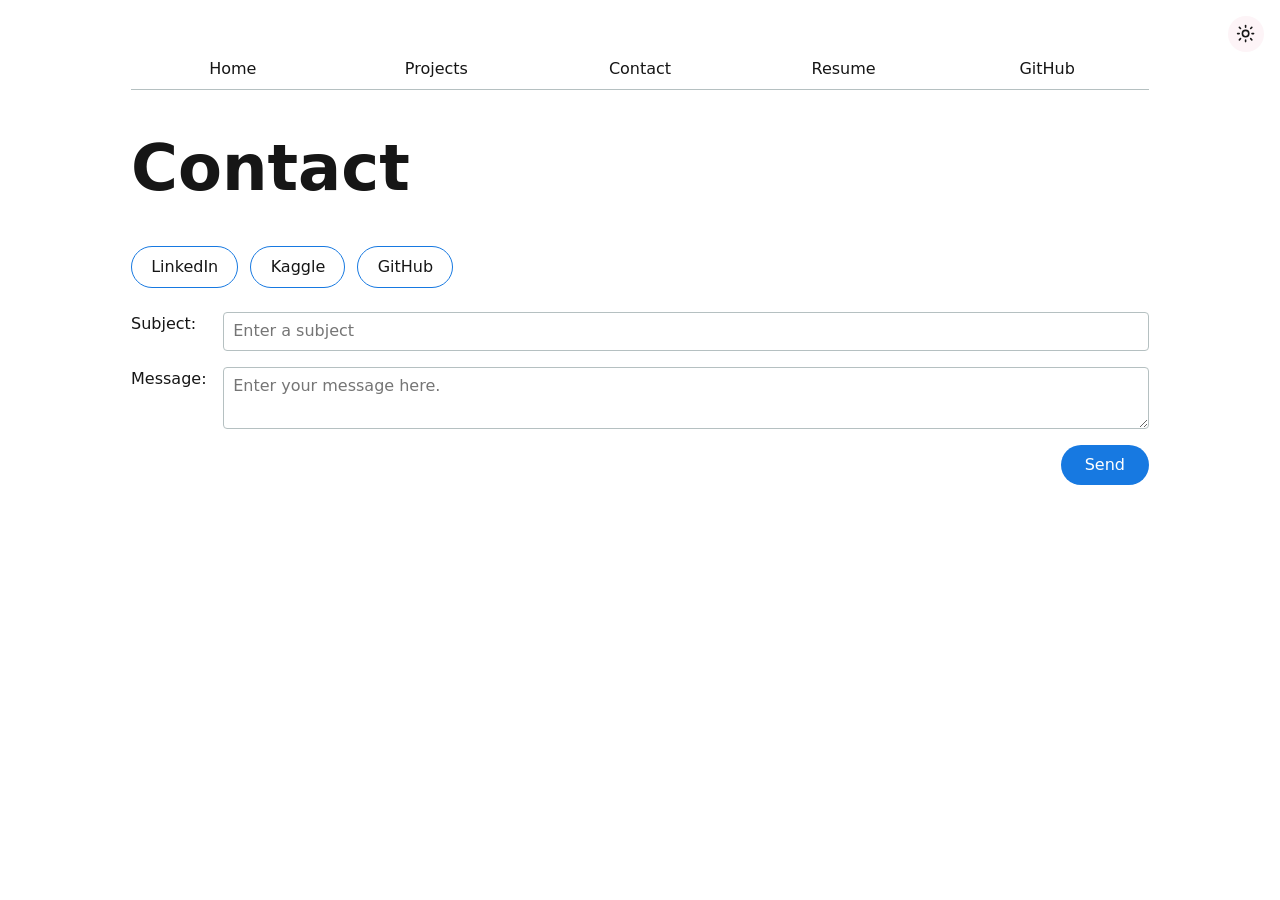
<file: contact/index.html>
<!DOCTYPE html>
<html lang="en">
<head>
    <meta charset="UTF-8">
    <meta name="viewport" content="width=device-width, initial-scale=1.0">
    <title>Contact</title>
    <link rel="stylesheet" href="../style.css">
</head>
<body>
    <h1>Contact</h1>

    <ul class="contact-links">
        <li><a href="https://www.linkedin.com/in/trueba-nathaniel" target="_blank">LinkedIn</a></li>
        <li><a href="https://www.kaggle.com/nanotrueba" target="_blank">Kaggle</a></li>
        <li><a href="https://github.com/nathaniel-trueba" target="_blank">GitHub</a></li>
    </ul>

    <form action="mailto:ntrueba@ucsd.edu" method="post" enctype="text/plain">
        <label>
            Subject:
            <input 
                name="subject" 
                type="text"
                placeholder="Enter a subject">
        </label>

        <label>
            Message:
            <textarea
            name="body"
            type="text"
            placeholder="Enter your message here."></textarea>
        </label>

        <button type="submit">Send</button>
    </form>

    <script type="module" src="../global.js"></script>
</body>
</html>
</file>
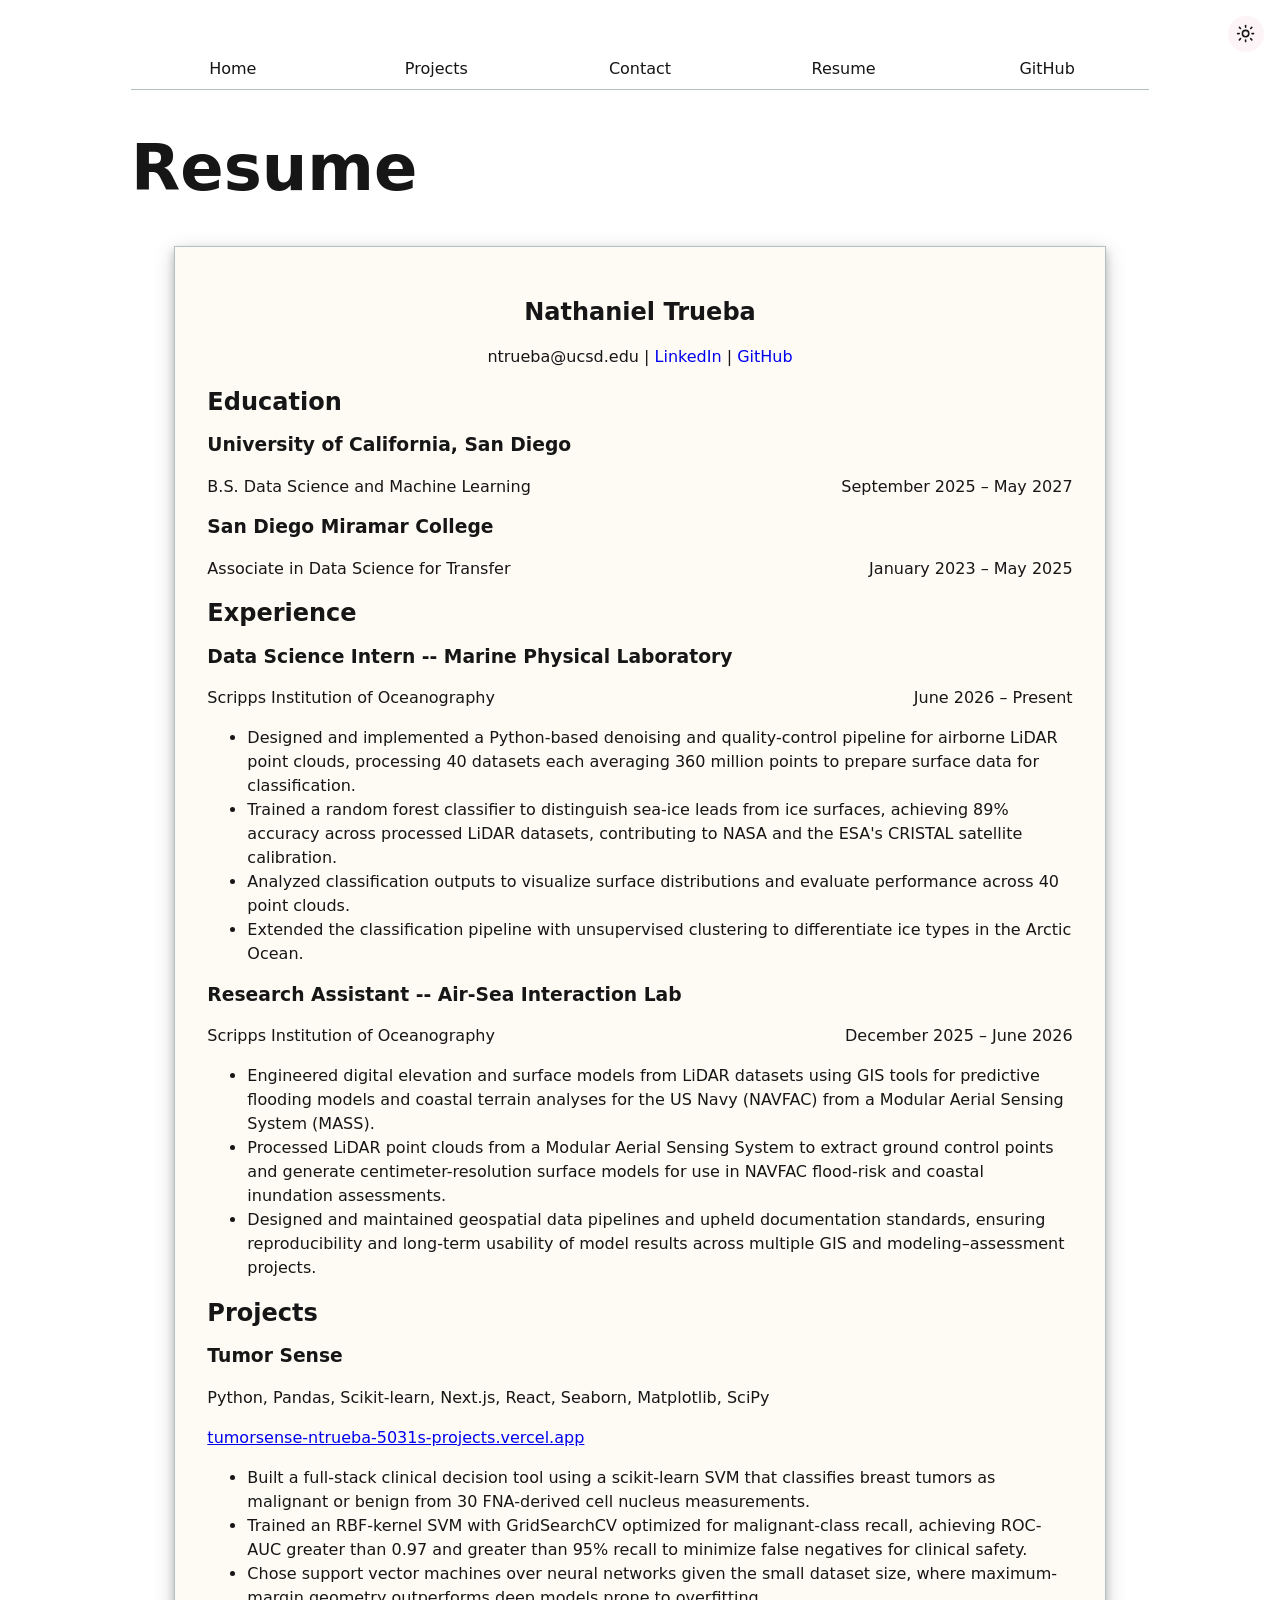
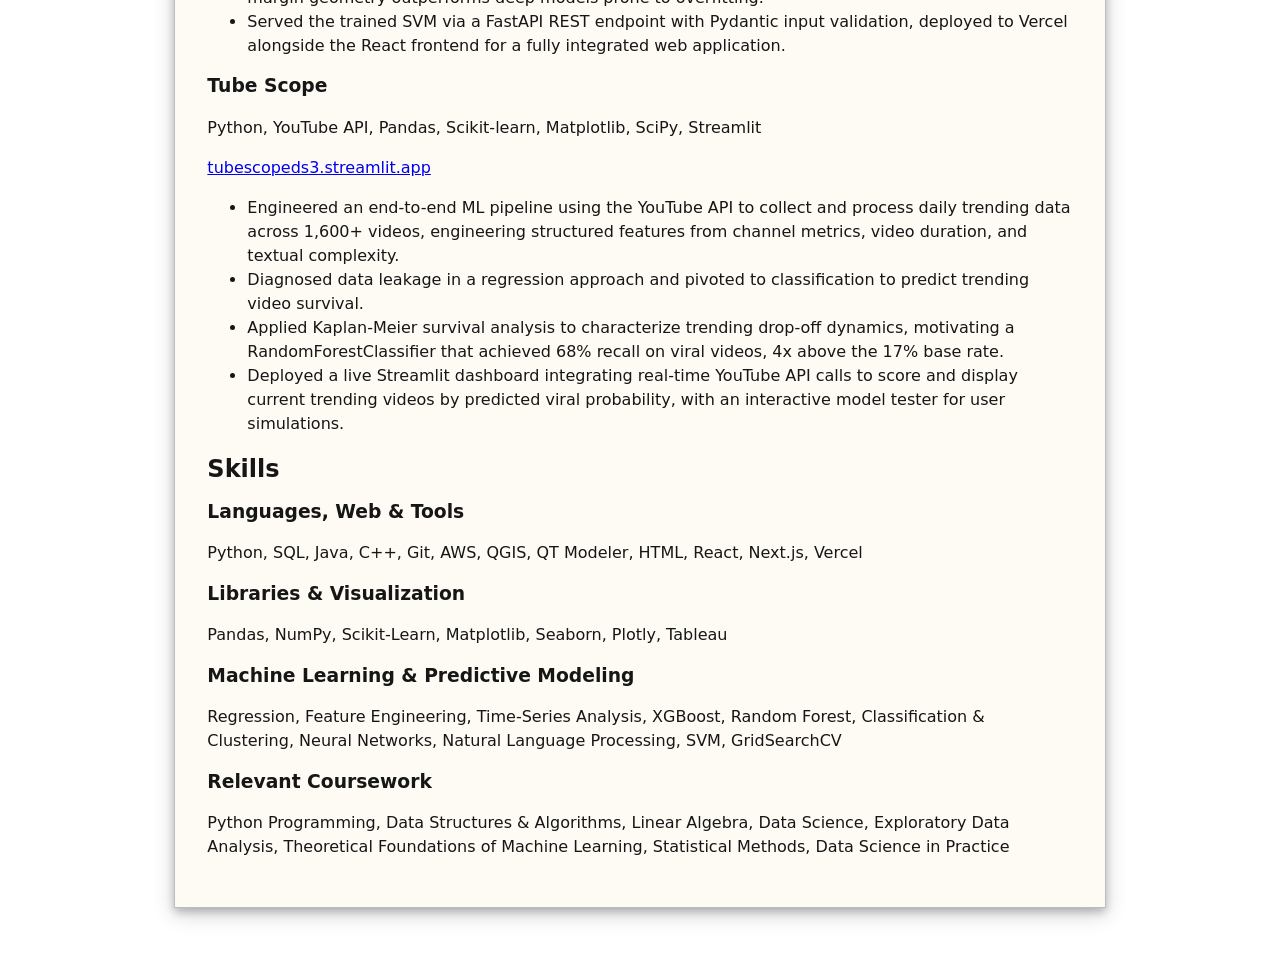
<file: resume/index.html>
<!DOCTYPE html>
<html lang="en">
<head>
    <meta charset="UTF-8">
    <meta name="viewport" content="width=device-width, initial-scale=1.0">
    <title>Resume</title>
    <link rel="stylesheet" href="../style.css">
</head>
<body>
    <h1>Resume</h1>
    <div class="resume">
    <div class="resume-header">
    <h2>Nathaniel Trueba</h2>
    <p>ntrueba@ucsd.edu |
        <a href="https://www.linkedin.com/in/trueba-nathaniel" target="_blank">LinkedIn</a> |
        <a href="https://github.com/nathaniel-trueba" target="_blank">GitHub</a>
    </p>
    </div>

    <section>
        <h2>Education</h2>
        <article>
            <h3>University of California, San Diego</h3>
            <div class="resume-row">
            <p>B.S. Data Science and Machine Learning</p>
            <time>September 2025 – May 2027</time>
        </div>
        </article>

        <article>
            <h3>San Diego Miramar College</h3>
            <div class="resume-row">
            <p>Associate in Data Science for Transfer</p>
            <time>January 2023 – May 2025</time>
        </div>
        </article>
    </section>

    <section>
        <h2>Experience</h2>
        <article>
            <h3>Data Science Intern  --  Marine Physical Laboratory</h3>
            <div class="resume-row">
            <p>Scripps Institution of Oceanography</p>
            <time>June 2026 – Present</time>
        </div>
            <ul>
                <li>Designed and implemented a Python-based denoising and quality-control pipeline for airborne LiDAR point clouds, processing 40 datasets each averaging 360 million points to prepare surface data for classification.</li>
                <li>Trained a random forest classifier to distinguish sea-ice leads from ice surfaces, achieving 89% accuracy across processed LiDAR datasets, contributing to NASA and the ESA's CRISTAL satellite calibration.</li>
                <li>Analyzed classification outputs to visualize surface distributions and evaluate performance across 40 point clouds.</li>
                <li>Extended the classification pipeline with unsupervised clustering to differentiate ice types in the Arctic Ocean.</li>
            </ul>
        </article>

        <article>
            <h3>Research Assistant  --  Air-Sea Interaction Lab</h3>
            <div class="resume-row">
            <p>Scripps Institution of Oceanography</p>
            <time>December 2025 – June 2026</time>
        </div>
            <ul>
                <li>Engineered digital elevation and surface models from LiDAR datasets using GIS tools for predictive flooding models and coastal terrain analyses for the US Navy (NAVFAC) from a Modular Aerial Sensing System (MASS).</li>
                <li>Processed LiDAR point clouds from a Modular Aerial Sensing System to extract ground control points and generate centimeter-resolution surface models for use in NAVFAC flood-risk and coastal inundation assessments.</li>
                <li>Designed and maintained geospatial data pipelines and upheld documentation standards, ensuring reproducibility and long-term usability of model results across multiple GIS and modeling–assessment projects.</li>
            </ul>
        </article>
    </section>

    <section>
        <h2>Projects</h2>

        <article>
            <h3>Tumor Sense</h3>
            <p>Python, Pandas, Scikit-learn, Next.js, React, Seaborn, Matplotlib, SciPy</p>
            <p><a href="https://tumorsense-ntrueba-5031s-projects.vercel.app" target="_blank">tumorsense-ntrueba-5031s-projects.vercel.app</a></p>
            <ul>
                <li>Built a full-stack clinical decision tool using a scikit-learn SVM that classifies breast tumors as malignant or benign from 30 FNA-derived cell nucleus measurements.</li>
                <li>Trained an RBF-kernel SVM with GridSearchCV optimized for malignant-class recall, achieving ROC-AUC greater than 0.97 and greater than 95% recall to minimize false negatives for clinical safety.</li>
                <li>Chose support vector machines over neural networks given the small dataset size, where maximum-margin geometry outperforms deep models prone to overfitting.</li>
                <li>Served the trained SVM via a FastAPI REST endpoint with Pydantic input validation, deployed to Vercel alongside the React frontend for a fully integrated web application.</li>
            </ul>
        </article>

        <article>
            <h3>Tube Scope</h3>
            <p>Python, YouTube API, Pandas, Scikit-learn, Matplotlib, SciPy, Streamlit</p>
            <p><a href="https://tubescopeds3.streamlit.app" target="_blank">tubescopeds3.streamlit.app</a></p>
            <ul>
                <li>Engineered an end-to-end ML pipeline using the YouTube API to collect and process daily trending data across 1,600+ videos, engineering structured features from channel metrics, video duration, and textual complexity.</li>
                <li>Diagnosed data leakage in a regression approach and pivoted to classification to predict trending video survival.</li>
                <li>Applied Kaplan-Meier survival analysis to characterize trending drop-off dynamics, motivating a RandomForestClassifier that achieved 68% recall on viral videos, 4x above the 17% base rate.</li>
                <li>Deployed a live Streamlit dashboard integrating real-time YouTube API calls to score and display current trending videos by predicted viral probability, with an interactive model tester for user simulations.</li>
            </ul>
        </article>
    </section>

    <section>
        <h2>Skills</h2>
        <article>
            <h3>Languages, Web & Tools</h3>
            <p>Python, SQL, Java, C++, Git, AWS, QGIS, QT Modeler, HTML, React, Next.js, Vercel</p>
        </article>

        <article>
            <h3>Libraries & Visualization</h3>
            <p>Pandas, NumPy, Scikit-Learn, Matplotlib, Seaborn, Plotly, Tableau</p>
        </article>

        <article>
            <h3>Machine Learning & Predictive Modeling</h3>
            <p>Regression, Feature Engineering, Time-Series Analysis, XGBoost, Random Forest, Classification & Clustering, Neural Networks, Natural Language Processing, SVM, GridSearchCV</p>
        </article>

        <article>
            <h3>Relevant Coursework</h3>
            <p>Python Programming, Data Structures & Algorithms, Linear Algebra, Data Science, Exploratory Data Analysis, Theoretical Foundations of Machine Learning, Statistical Methods, Data Science in Practice</p>
        </article>
    </section>
</div>
    <script type="module" src="../global.js"></script>
</body>
</html>
</file>
<file: style.css>
:root {
  --color-accent: oklch(58% 0.18 255);
  --resume-bg: oklch(98.052% 0.01696 84.551 / 0.524);
  --resume-border: oklch(80% 3% 200);
  --page-bg: oklch(100% 0 0);
  --page-text: oklch(20% 0 0);
}

:root[data-theme="dark"] {
  --resume-bg: oklch(24% 0.02 255);
  --resume-border: oklch(34% 0.03 255 / 0.7);
  --page-bg: oklch(23% 0.012 260);
  --page-text: oklch(92% 0 0);
}

html {
  color-scheme: light dark;
}

body {
  font: 100%/1.5 system-ui;
  max-width: 100ch;
  margin-inline: auto;
  padding: 4ch;
  accent-color: var(--color-accent);
  background-color: var(--page-bg);
  color: var(--page-text);
  transition: background-color 400ms ease, color 400ms ease;
}

nav {
  display: flex;
  margin-bottom: 0.5em;
  --border-bottom: 1px solid var(--border-color);
  border-bottom-width: 1px;
  border-bottom-style: solid;
  border-bottom-color: oklch(80% 3% 200);
}

nav a {
  flex: 1;
  text-decoration: none;
  color: inherit;
  text-align: center;
  padding:0.5em;
}

nav a.current {
  border-bottom: 0.4em solid oklch(80% 3% 200);
  padding-bottom: 0.1em;
}

nav a:hover {
  border-bottom: 0.4em solid var(--color-accent);
  padding-bottom: 0.1em;
  background-color: color-mix(in oklch, var(--color-accent), canvas 85%);
}

.contact-links {
  display: flex;
  flex-wrap: wrap;
  gap: 0.75em;
  list-style: none;
  padding: 0;
  margin: 0 0 1.5em;
}

.contact-links a {
  display: inline-block;
  padding: 0.5em 1.2em;
  border: 1px solid var(--color-accent);
  border-radius: 2em;
  text-decoration: none;
  color: inherit;
}

.contact-links a:hover {
  background-color: color-mix(in oklch, var(--color-accent), canvas 85%);
}

form {
  display: grid;
  grid-template-columns: auto 1fr;
  gap: 1em;
}

label {
  display: grid;
  grid-template-columns: subgrid;
  grid-column: 1 / -1;
}

input,
textarea,
button,
select {
  font: inherit;
  display: block;
  width: 100%;
  box-sizing: border-box;
}

input,
textarea {
  border: 1px solid oklch(80% 3% 200);
  border-radius: 0.25em;
  padding: 0.4em 0.6em;
}

button {
  grid-column: 1 / -1;
  justify-self: end;
  width: auto;
  padding: 0.5em 1.5em;
  border: none;
  border-radius: 2em;
  background-color: var(--color-accent);
  color: white;
  cursor: pointer;
}

button:hover {
  background-color: color-mix(in oklch, var(--color-accent), black 15%);
}

.intro {
  display: flex;
  align-items: center;
  gap: 2em;
  margin-block: 1.5em;
}

.intro img {
  flex-shrink: 0;
  border-radius: 0.5em;
}

.intro p {
  flex: 1;
  margin: 0;
}

@media (max-width: 40em) {
  .intro {
    flex-direction: column;
    align-items: stretch;
  }
}

.projects {
  display: grid;
  grid-template-columns: repeat(auto-fill, minmax(15em, 1fr));
  gap: 1em;
}

.projects article {
  display: grid;
  grid-template-rows: subgrid;
  grid-row: span 3;
}

.projects h2 {
  margin: 0;
}

.projects article img {
  width: 100%;
  aspect-ratio: 16 / 9;
  object-fit: cover;
}

.project-body p {
  margin: 0;
}

.project-year {
  margin: 0.25em 0 0;
  font-size: 0.85em;
  color: black;
}

#projects-pie-plot {
  max-width: 20em;
  overflow: visible;

  &:has(path:hover) {
    & path:not(:hover) {
      opacity: 0.5;
    }
  }

  & path {
    transition: 300ms;
    cursor: pointer;
  }
}

.selected {
  --color: oklch(60% 45% 0) !important;

  &:is(path) {
    fill: var(--color);
  }
}

.container {
  display: flex;
  align-items: center;
  gap: 2em;
  margin-block: 2em;
}

.legend {
  display: grid;
  grid-template-columns: repeat(auto-fill, minmax(9em, 1fr));
  list-style: none;
  padding: 1em;
  margin: 0;
  border: 1px solid oklch(80% 3% 200);
  flex: 1;
  gap: 0.75em;
}

.legend-item {
  display: flex;
  align-items: center;
  gap: 0.4em;
}

.swatch {
  display: inline-block;
  width: 1em;
  aspect-ratio: 1 / 1;
  background-color: var(--color);
  border-radius: 3px;
  flex-shrink: 0;
}

h1, h2, h3, h4, h5, h6 {
  line-height: 1.1;
  text-wrap: balance;
}

h1 {
  font-size: 400%;
}

.section-title {
  font-size: 200%;
  margin-top: 1.5em;
}

.resume {
  max-width: 85ch;
  margin-inline: auto;
  padding: 2em;
  background: var(--resume-bg);
  border: 1px solid var(--resume-border);
  box-shadow: 0 4px 8px 0 rgba(0, 0, 0, 0.2), 0 6px 20px 0 rgba(0, 0, 0, 0.19);
}

.resume-header {
  text-align: center;
}

.resume-header a {
  text-decoration: none;
}

.resume-row {
  display: flex;
  justify-content: space-between;
  align-items: baseline;
}

.resume-row p {
  margin: 0;
}

.resume-row time {
  white-space: nowrap;
}

.theme-toggle {
  position: absolute;
  top: 1rem;
  right: 1rem;
  width: 2.25em;
  height: 2.25em;
  padding: 0;
  border: none;
  border-radius: 50%;
  background-color: color-mix(in oklch, var(--page-bg), var(--color-accent) 6%);
  color: var(--page-text);
  cursor: pointer;
  transition: background-color 400ms ease, transform 200ms ease;
}

.theme-toggle:hover {
  transform: scale(1.08);
}

.theme-toggle .icon {
  position: absolute;
  inset: 0;
  margin: auto;
  width: 1.2em;
  height: 1.2em;
  transition: opacity 400ms ease, transform 400ms ease;
}

.theme-toggle .icon-sun {
  opacity: 1;
  transform: rotate(0deg) scale(1);
}

.theme-toggle .icon-moon {
  opacity: 0;
  transform: rotate(-90deg) scale(0.6);
}

:root[data-theme="dark"] .theme-toggle .icon-sun {
  opacity: 0;
  transform: rotate(90deg) scale(0.6);
}

:root[data-theme="dark"] .theme-toggle .icon-moon {
  opacity: 1;
  transform: rotate(0deg) scale(1);
}

dl.info {
  display: grid;
  grid-template-columns: auto 1fr;
  gap: 0.25em 1em;
  margin: 0;
  transition-property: opacity, visibility;
  transition-duration: 500ms;
}

dl.info dt {
  color: gray;
  font-size: 0.85em;
}

dl.info dd {
  margin: 0;
}

dl.info[hidden]:not(:hover, :focus-within) {
  opacity: 0;
  visibility: hidden;
}

.tooltip {
  position: fixed;
  top: 1em;
  left: 1em;
  background-color: rgba(255, 255, 255, 0.92);
  box-shadow: 0 4px 12px rgba(0, 0, 0, 0.12);
  border-radius: 8px;
  padding: 0.75em 1em;
  backdrop-filter: blur(4px);
}

circle {
  transition: 200ms;
  transform-origin: center;
  transform-box: fill-box;
}

circle:hover {
  transform: scale(1.5);
}

#language-breakdown dt {
  font-size: 2em;
  color: inherit;
  text-transform: uppercase;
  font-weight: 400;
}

circle.selected {
  fill: #ff6b6b;
}

@keyframes marching-ants {
  to { stroke-dashoffset: -8; }
}

.selection {
  fill-opacity: 0.1;
  stroke: black;
  stroke-opacity: 0.7;
  stroke-dasharray: 5 3;
  animation: marching-ants 2s linear infinite;
}

.gridlines line {
  stroke: oklch(70% 0% 0);
  stroke-opacity: 0.3;
}

.gridlines path {
  stroke: none;
}

.summary {
  border: 1px solid oklch(80% 3% 200);
  border-radius: 6px;
  padding: 1.25em 1.5em 1.5em;
  margin-block: 1.5em;
}

.summary h2 {
  margin: 0 0 0.75em;
  font-size: 1.1em;
}

.stats {
  display: grid;
  grid-template-columns: repeat(auto-fill, minmax(9em, 1fr));
  gap: 0.5em 1em;
  margin: 0;
}

.stats dt {
  grid-row: 1;
  font-size: 0.75em;
  text-transform: uppercase;
  color: gray;
}

.stats dd {
  grid-row: 2;
  font-size: 2em;
  margin: 0;
  font-weight: 400;
}
</file>
